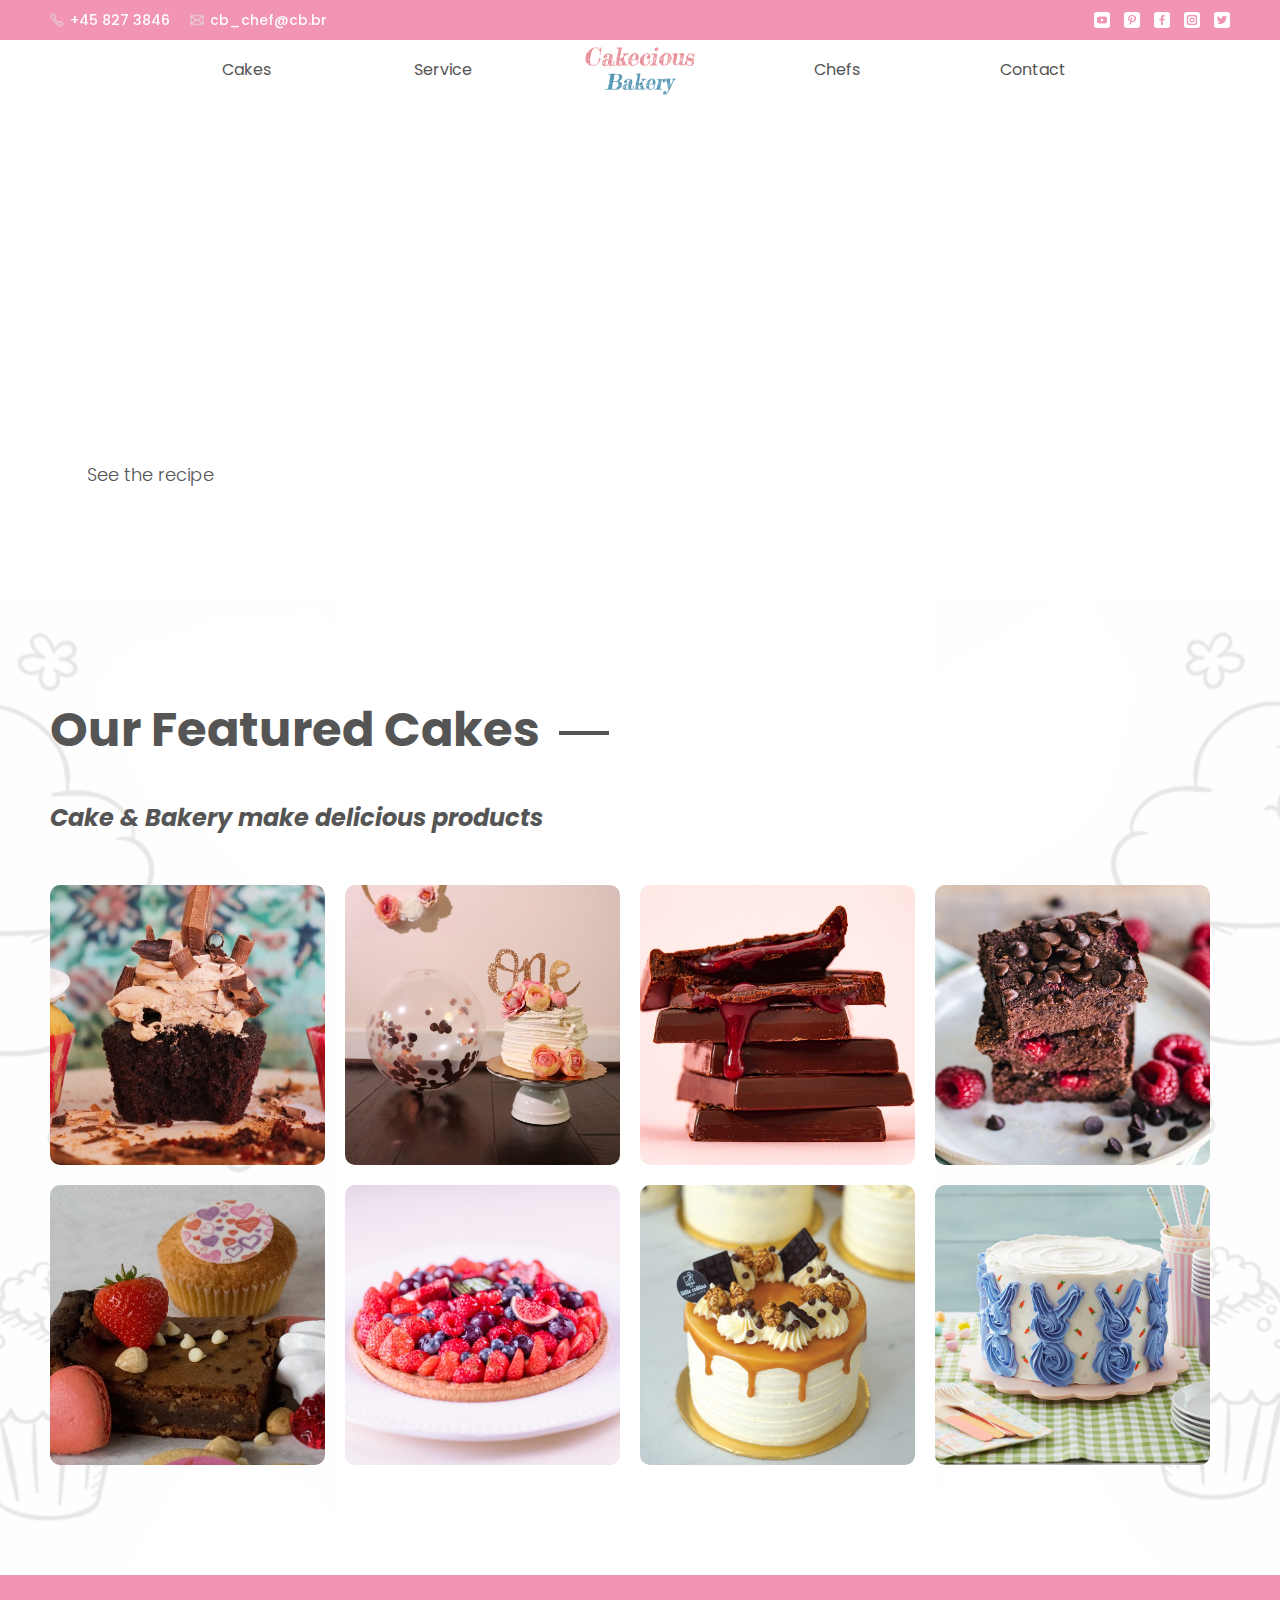
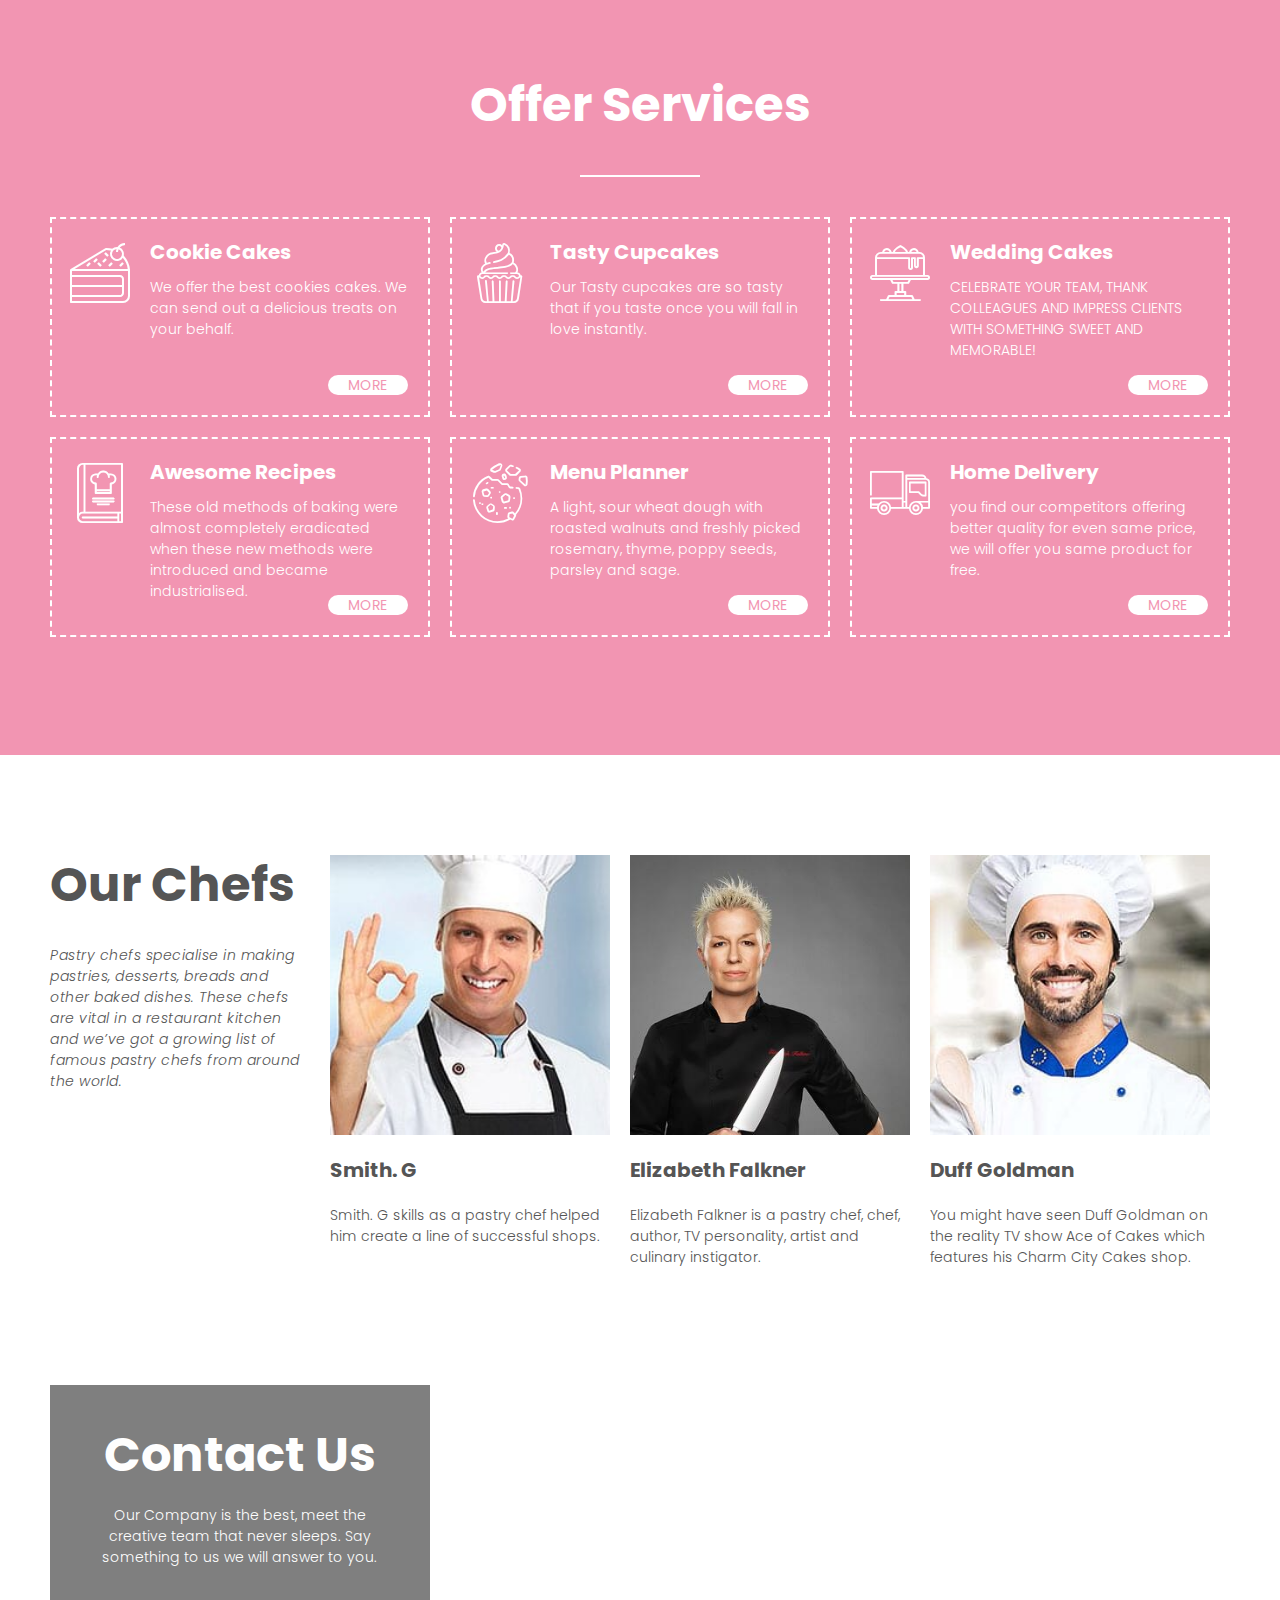
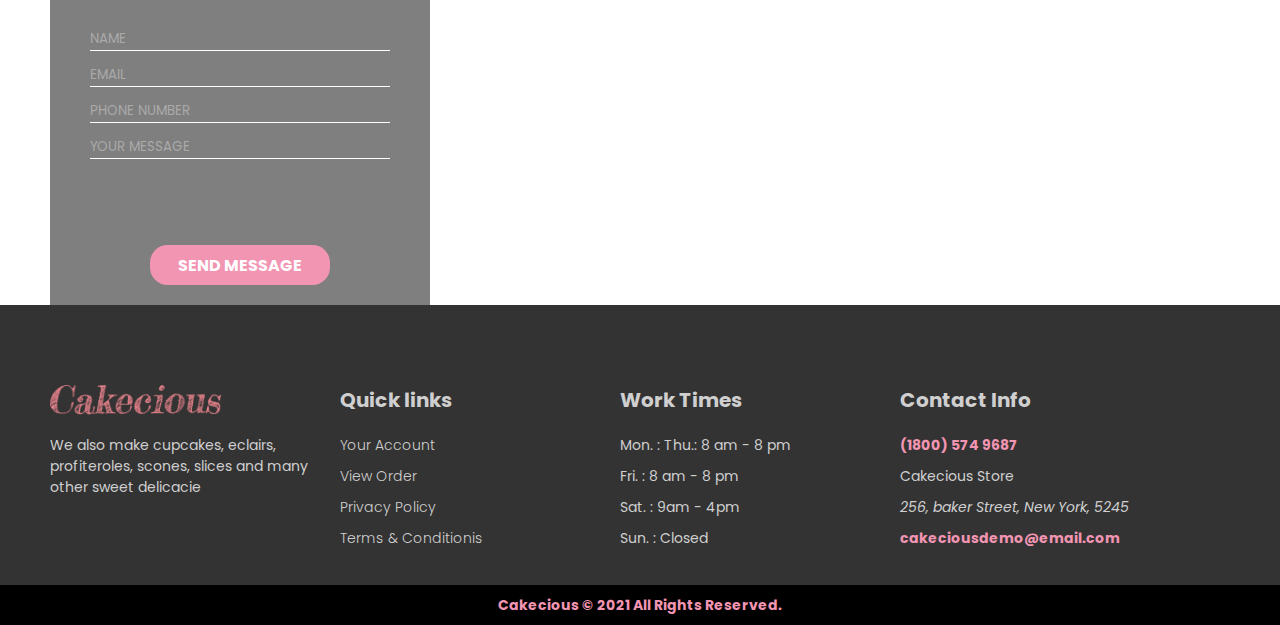
<file: index.html>
<!DOCTYPE html>
<html lang="en">
<head>
    <meta charset="UTF-8">
    <meta http-equiv="X-UA-Compatible" content="IE=edge">
    <meta name="viewport" content="width=device-width, initial-scale=1.0">
    <title>Cake House</title>
    <link rel="shortcut icon" href="./img/favicon.png" type="image/x-icon">
    <link rel="stylesheet" href="./css/flaticon.css">
    <link rel="stylesheet" href="./css/style.css">
    <script src="https://ajax.googleapis.com/ajax/libs/jquery/3.6.0/jquery.min.js"></script>
    <script>
        $(document).ready(function(){
            $(".cakes").click(function(){
                $("html, body").animate({scrollTop : $("#featured").offset().top - 60}, 600)
                return false;
            })
            $(".service").click(function(){
                $("html, body").animate({scrollTop : $("#service").offset().top - 60}, 600)
                return false;
            })
            $(".chefs").click(function(){
                $("html, body").animate({scrollTop : $("#our_chefs").offset().top - 60}, 600)
                return false;
            })
            $(".contact").click(function(){
                $("html, body").animate({scrollTop : $("#footer").offset().top}, 600)
                return false;
            })

        });
    </script>
</head>
<body>
    <!-- <div id="header"> -->
        <div class="top">
            <div class="wrap">
                <div class="left">
                    <!-- <a href="#"><img src="./img/phone.png" alt="Phone">&nbsp;<span>+ 45 827 3846</span></a>
                    <a href="#"><img src="./img/email.png" alt="E-mail">&nbsp;<span>cb_chef@cb.br</span></a> -->
                    <ul>
                        <li><a href="tel:+45 827 3846">+45 827 3846</a></li>
                        <li><a href="mailto:cb_chef@cb.br">cb_chef@cb.br</a></li>
                    </ul>
                </div>
                <div class="right">
                    <ul>
                        <li>
                            <a href="#" target="_blank"><img src="./img/sns-icon/youtube.png" alt="youtube"></a>
                            <a href="#" target="_blank"><img src="./img/sns-icon/pinterest.png" alt="pinterest"></a>
                            <a href="#" target="_blank"><img src="./img/sns-icon/facebook.png" alt="facebook"></a>
                            <a href="#" target="_blank"><img src="./img/sns-icon/insta.png" alt="instagram"></a>
                            <a href="#" target="_blank"><img src="./img/sns-icon/twitter.png" alt="twitter"></a>
                        </li>
                    </ul>
                </div>
            </div>
        </div>
        <div class="main">
            <div class="wrap">
                <ul>
                    <li class="cakes"><a href="#">Cakes</a></li>
                    <li class="service"><a href="#">Service</a></li>
                    <li class="#"><a href="#"><img src="./img/logo.png" alt="Cakecious Bakery Logo"></a></li>
                    <li class="chefs"><a href="#">Chefs</a></li>
                    <li class="contact"><a href="#">Contact</a></li>
                </ul>
            </div>
        </div>
    <!-- </div> -->

    <div id="main1">
        <div class="wrap">
            <div class="text_part">
                <div class="title">
                    <h2>Quality Products...</h2>
                    <h2>with sweet, eggs & breads</h2>
                </div>
                <p>This drastic appeal for baked goods promoted baking all throughout Eroupe and expended into the eatern parts of Asia</p>
                <a href="#">See the recipe</a>
            </div>
        </div>
    </div>

    <!-- <div id="main2">
        <div class="slider">
            <div class="slider_cover">
                <div class="slide slide1"></div>
                <div class="slide slide2"></div>
                <div class="slide slide3"></div>
            </div>
        </div>

        <div class="wrap">
            <div class="text_part">
                <div class="title">
                    <h2>Quality Products...</h2>
                    <h2>with sweet, eggs & breads</h2>
                </div>
                <p>This drastic appeal for baked goods promoted baking all throughout Eroupe and expended into the eatern parts of Asia</p>
                <a href="#">See the recipe</a>
            </div>
        </div>
    </div> -->
<!-- 
    <div id="test_box">
        <div class="white_box">
            <h3>title</h3>
            <p>context</p>
            <a href="#">More</a>
        </div>
    </div>
     -->

     <!--중간교육. 공간에 대한 확장-->
     <!---
     <div class="wrap_test"><!-*-w1200 + m0-auto + p0-10-*->
        <h3>title</h3><!-*-w100% = 1180px*->
        <div class="cont_test">
            <div class="box">1</div><!-*-width: calc(25% - 20px); m0-10-*->
            <div class="box">2</div>
            <div class="box">3</div>
            <div class="box">4</div>
        </div>
     </div>
    -->



<div id="featured">
    <div class="wrap">
        <div class="title">
            <h2>Our Featured Cakes<span></span>
            </h2>
        </div>
        <p>Cake & Bakery make delicious products</p>
        <div class="box">
            <div class="outbox">
                <div class="white_box">
                    <h3>Choco Cupcake</h3>
                    <p>$8.00</p>
                    <a href="#">Add to Cart</a>
                </div>
            </div>
            <div class="outbox">
                <div class="white_box">
                    <h3>Happy Glory</h3>
                    <p>$35.00</p>
                    <a href="#">Add to Cart</a>
                </div>
            </div>
            <div class="outbox">
                <div class="white_box">
                    <h3>Choco Berry</h3>
                    <p>$7.50</p>
                    <a href="#">Add to Cart</a>
                </div>
            </div>
            <div class="outbox">
                <div class="white_box">
                    <h3>Raseberry Cakes</h3>
                    <p>$7.50</p>
                    <a href="#">Add to Cart</a>
                </div>
            </div>
            <div class="outbox">
                <div class="white_box">
                    <h3>Chocho Brownie</h3>
                    <p>$8.00</p>
                    <a href="#">Add to Cart</a>
                </div>
            </div>
            <div class="outbox">
                <div class="white_box">
                    <h3>Berry Pie</h3>
                    <p>$45.00</p>
                    <a href="#">Add to Cart</a>
                </div>
            </div>
            <div class="outbox">
                <div class="white_box">
                    <h3>Sugar Party</h3>
                    <p>$40.00</p>
                    <a href="#">Add to Cart</a>
                </div>
            </div>
            <div class="outbox">
                <div class="white_box">
                    <h3>Cute Bunny</h3>
                    <p>$52.00</p>
                    <a href="#">Add to Cart</a>
                </div>
            </div>
        </div>
    </div>
</div>


<div id="service">
    <div class="wrap">
        <h2>Offer Services</h2>
        <div class="bar"></div>
        <div class="cont">
            <div class="box">
                <div class="inner">
                    <div class="icon">
                        <i class="flaticon-cake-slice"></i>
                    </div>
                    <div class="txtBox">
                        <h4>Cookie Cakes</h4>
                        <p>We offer the best cookies cakes. 
                            We can send out a delicious treats 
                            on your behalf.</p>
                    </div>
                </div>
                <a class="moreBtn" href="#">More</a>
            </div>
            <div class="box">
                <div class="inner">
                    <div class="icon">
                        <i class="flaticon-cup-cake"></i>
                    </div>
                    <div class="txtBox">
                        <h4>Tasty Cupcakes</h4>
                        <p>Our Tasty cupcakes are so tasty that 
                            if you taste once you will fall in love 
                            instantly.</p>
                    </div>
                </div>
                <a class="moreBtn" href="#">More</a>
            </div>
            <div class="box">
                <div class="inner">
                    <div class="icon">
                        <i class="flaticon-cake"></i>
                    </div>
                    <div class="txtBox">
                        <h4>Wedding Cakes</h4>
                        <p>CELEBRATE YOUR TEAM, THANK 
                            COLLEAGUES AND IMPRESS CLIENTS 
                            WITH SOMETHING SWEET AND 
                            MEMORABLE!</p>
                    </div>
                </div>
                <a class="moreBtn" href="#">More</a>
            </div>
            <div class="box">
                <div class="inner">
                    <div class="icon">
                        <i class="flaticon-recipes"></i>
                    </div>
                    <div class="txtBox">
                        <h4>Awesome Recipes</h4>
                        <p>These old methods of baking were 
                            almost completely eradicated when 
                            these new methods were 
                            introduced and became industrialised.</p>
                    </div>
                </div>
                <a class="moreBtn" href="#">More</a>
            </div>
            <div class="box">
                <div class="inner">
                    <div class="icon">
                        <i class="flaticon-cookie"></i>
                    </div>
                    <div class="txtBox">
                        <h4>Menu Planner</h4>
                        <p>A light, sour wheat dough with 
                            roasted walnuts and freshly picked 
                            rosemary, thyme, poppy seeds, 
                            parsley and sage.</p>
                    </div>
                </div>
                <a class="moreBtn" href="#">More</a>
            </div>
            <div class="box">
                <div class="inner">
                    <div class="icon">
                        <i class="flaticon-truck"></i>
                    </div>
                    <div class="txtBox">
                        <h4>Home Delivery</h4>
                        <p>you find our competitors offering 
                            better quality for even same price, 
                            we will offer you same product for 
                            free.</p>
                    </div>
                </div>
                <a class="moreBtn" href="#">More</a>
            </div>
        </div>
    </div>
</div>


<div id="our_chefs">
    <div class="wrap">
        <div class="left">
            <h2>Our Chefs</h2>
            <p>Pastry chefs specialise in making 
                pastries, desserts, breads and other 
                baked dishes. These chefs are vital in a 
                restaurant kitchen and we’ve got a 
                growing list of famous pastry chefs 
                from around the world.</p>
        </div>
        <div class="right">
            <div class="box">
                <div></div>
                <h4>Smith. G</h4>
                <p>Smith. G skills as a pastry chef helped 
                    him create a line of successful shops.</p>
            </div>
            <div class="box">
                <div></div>
                <h4>Elizabeth Falkner</h4>
                <p>Elizabeth Falkner is a pastry chef, chef, 
                    author, TV personality, artist and culinary 
                    instigator.</p>
            </div>
            <div class="box">
                <div></div>
                <h4>Duff Goldman</h4>
                <p>You might have seen Duff Goldman on 
                    the reality TV show Ace of Cakes which 
                    features his Charm City Cakes shop.</p>
            </div>
        </div>
    </div>
</div>

<div id="map">
    <div class="wrap">
        <div class="box">
            <div class="cont">
                <h2>Contact Us</h2>
                <p>Our Company is the best, meet the 
                    creative team that never sleeps. Say 
                    something to us we will answer to you.
                </p>
                <div class="input">
                    <div class="input_line">
                        <input type="text" placeholder="NAME">
                    </div>
                    <div class="input_line">
                        <input type="email" placeholder="EMAIL">
                    </div>
                    <div class="input_line">
                        <input type="text" placeholder="PHONE NUMBER">
                    </div>
                    <div class="input_line">
                        <input type="text" placeholder="YOUR MESSAGE">
                    </div>
                </div>
                <div class="btn">
                    <input type="button" value="SEND MESSAGE">
                </div>
            </div>
        </div>
    </div>
</div>

<div id="footer_info">
    <div class="wrap">
        <div class="box">
            <img src="./img/footer_logo.png" alt="cakecious logo">
            <p>We also make cupcakes, eclairs, 
                profiteroles, scones, slices and many 
                other sweet delicacie</p>
        </div>
        <div class="box">
            <h4>Quick links</h4>
            <a href="#">Your Account</a>
            <a href="#">View Order</a>
            <a href="#">Privacy Policy</a>
            <a href="#">Terms & Conditionis</a>
        </div>
        <div class="box">
            <h4>Work Times</h4>
            <p>Mon. : Thu.: 8 am - 8 pm</p>
            <p>Fri. : 8 am - 8 pm</p>
            <p>Sat. : 9am - 4pm</p>
            <p>Sun. : Closed</p>
        </div>
        <div class="box">
            <h4>Contact Info</h4>
            <a href="tel:(1800) 574 9687">(1800) 574 9687</a>
            <p>Cakecious Store</p>
            <address>256, baker Street, New York, 5245</address>
            <a href="mailto:akeciousdemo@email.com">cakeciousdemo@email.com</a>
        </div>
    </div>
</div>

<div id="footer">
    <h5>Cakecious © 2021 All Rights Reserved.</h5>
</div>


<script type="text/javascript" src="//dapi.kakao.com/v2/maps/sdk.js?appkey=5963e11f0e9821b726f6f2c988610022"></script>
<script>
    var container = document.getElementById('map');
    var options = {
        center: new kakao.maps.LatLng(33.450701, 126.570667),
        level: 3
    };

    var map = new kakao.maps.Map(container, options);
</script>
</body>
</html>
</file>
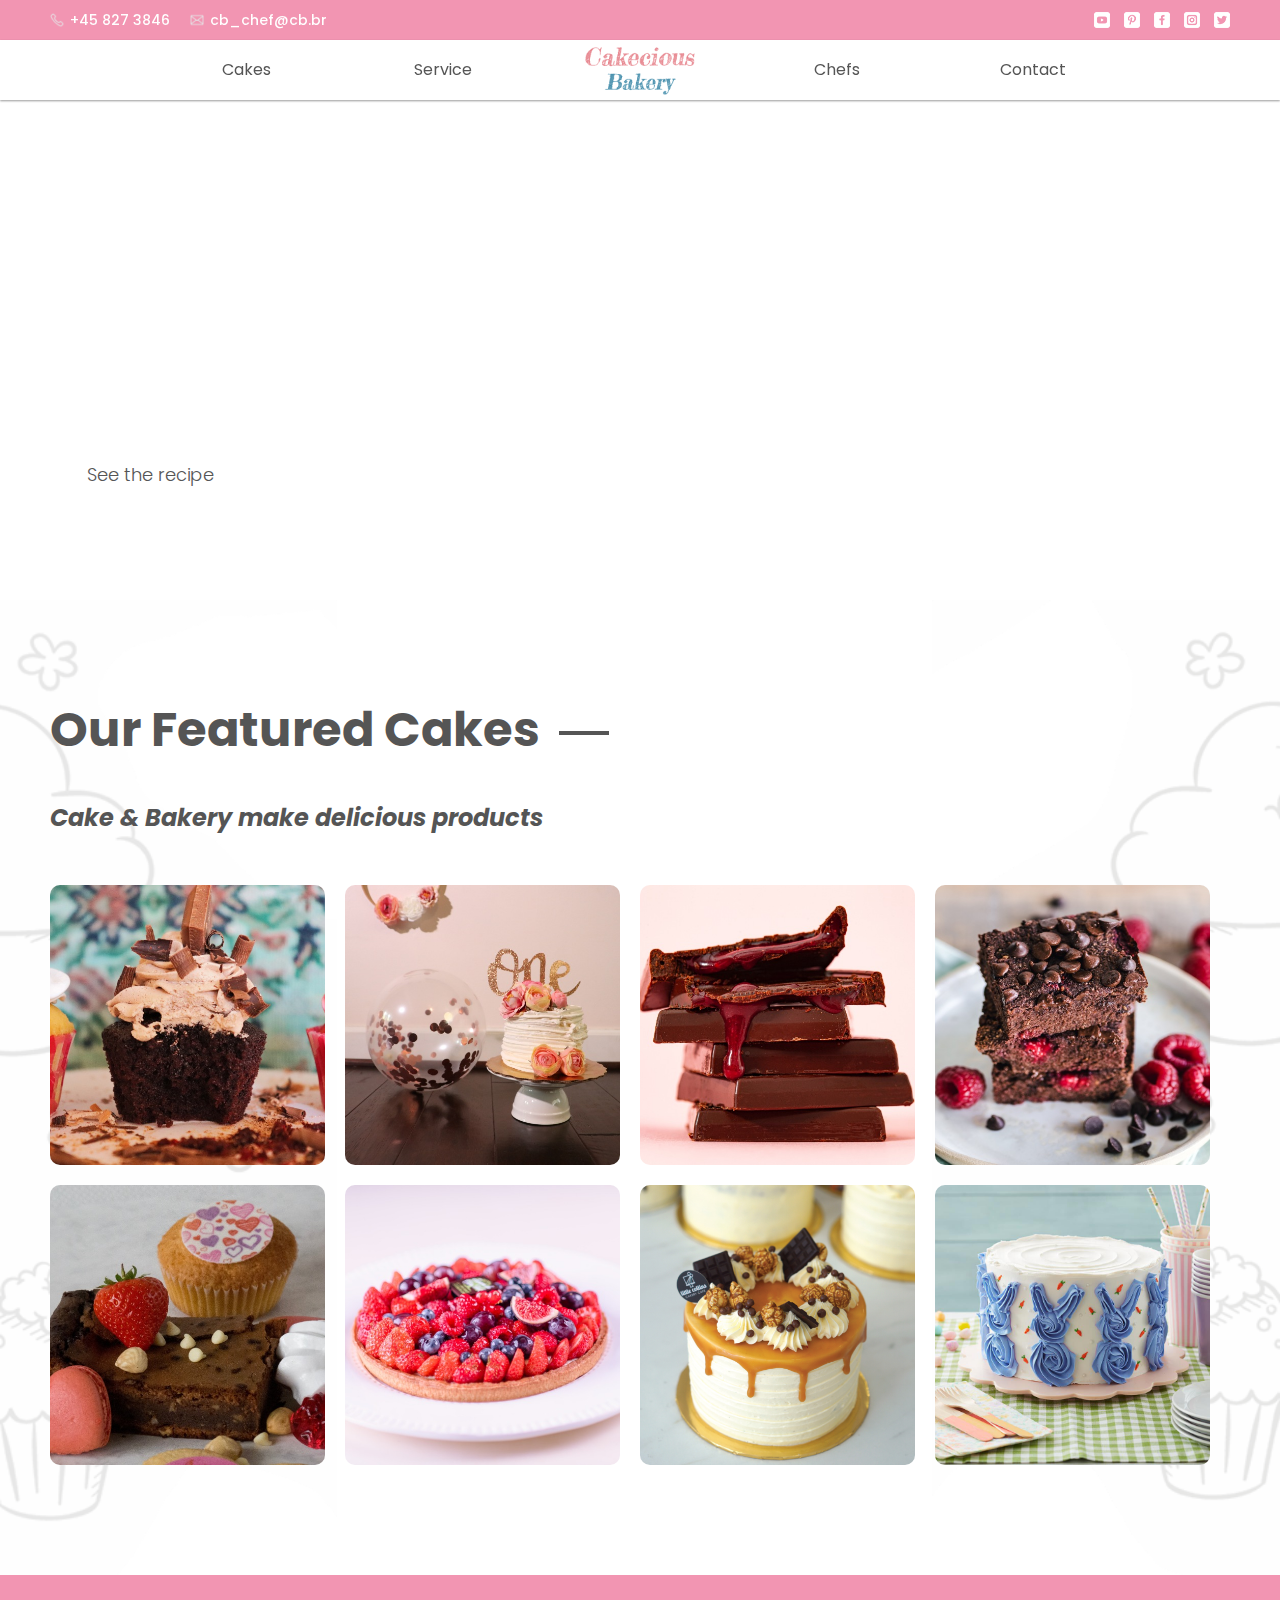
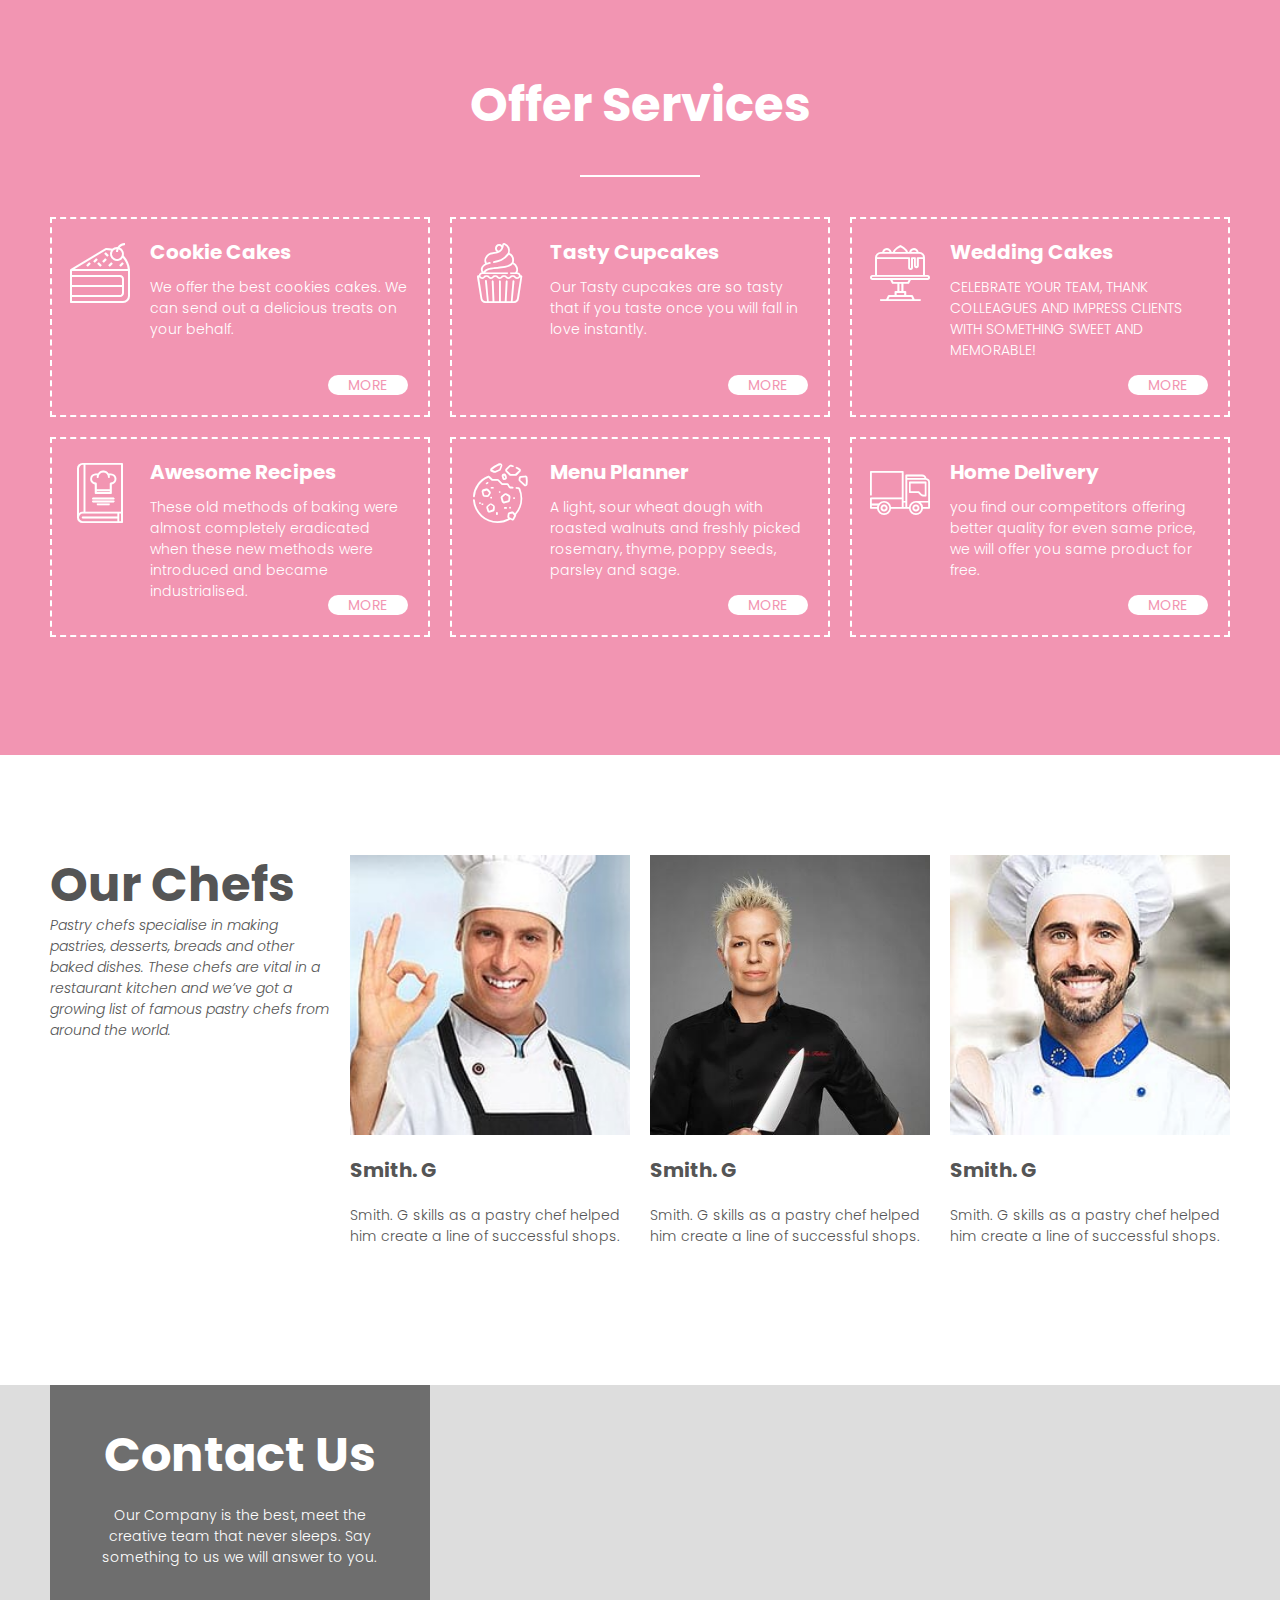
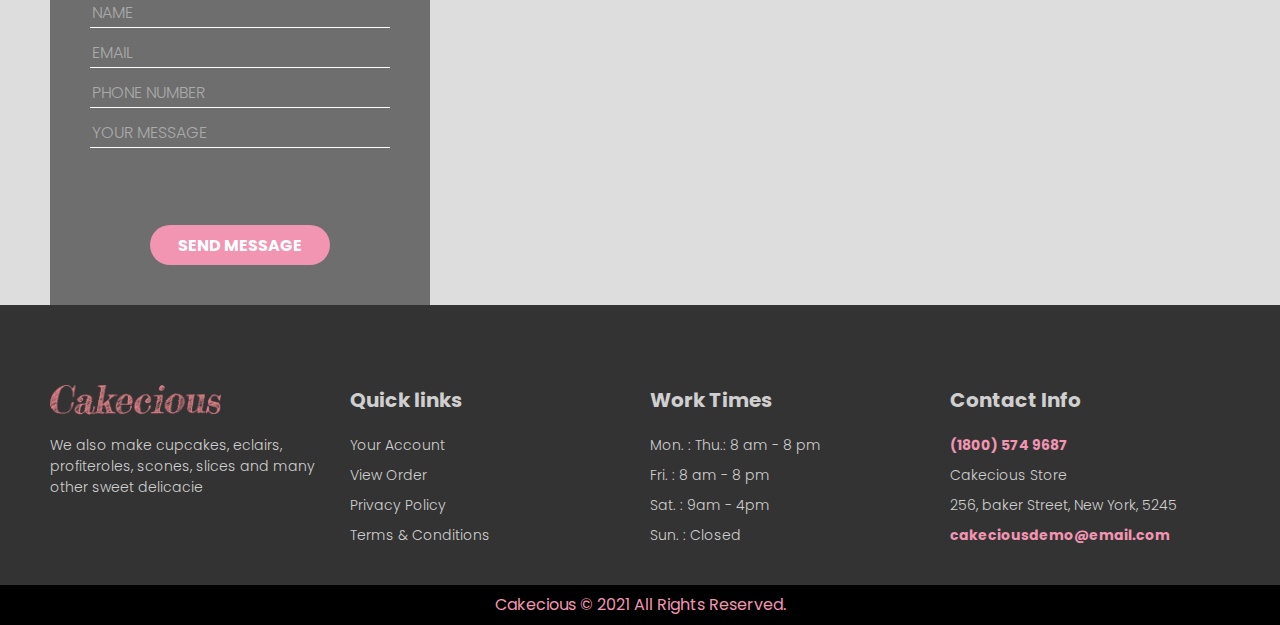
<file: index2.html>
<!DOCTYPE html>
<html lang="en">
<head>
    <meta charset="UTF-8">
    <meta http-equiv="X-UA-Compatible" content="IE=edge">
    <meta name="viewport" content="width=device-width, initial-scale=1.0">
    <title>Cake House</title>
    <link rel="stylesheet" href="./css/flaticon.css">
    <link rel="stylesheet" href="./css/style2.css">
    <script src="https://ajax.googleapis.com/ajax/libs/jquery/3.6.0/jquery.min.js"></script>
    <script>
        $(document).ready(function(){
            $(".cakes").click(function(){
                $("html, body").animate({scrollTop : $("#featured").offset().top - 60}, 600)
                return false;
            })
            $(".service").click(function(){
                $("html, body").animate({scrollTop : $("#service").offset().top - 60}, 600)
                return false;
            })
            $(".chefs").click(function(){
                $("html, body").animate({scrollTop : $("#chefs").offset().top - 60}, 600)
                return false;
            })
            $(".contact").click(function(){
                $("html, body").animate({scrollTop : $("#contact").offset().top - 60}, 600)
                return false;
            })

        });
    </script>
</head>
<body>
    <!-- <div id="header"> -->
        <div class="top">
            <div class="wrap">
                <div class="left">
                    <!-- <a href="#"><img src="./img/phone.png" alt="Phone">&nbsp;<span>+ 45 827 3846</span></a>
                    <a href="#"><img src="./img/email.png" alt="E-mail">&nbsp;<span>cb_chef@cb.br</span></a> -->
                    <ul>
                        <li><a href="tel:+45 827 3846">+45 827 3846</a></li>
                        <li><a href="mailto:cb_chef@cb.br">cb_chef@cb.br</a></li>
                    </ul>
                </div>
                <div class="right">
                    <ul>
                        <li>
                            <a href="#" target="_blank"><img src="./img/sns-icon/youtube.png" alt="youtube"></a>
                            <a href="#" target="_blank"><img src="./img/sns-icon/pinterest.png" alt="pinterest"></a>
                            <a href="#" target="_blank"><img src="./img/sns-icon/facebook.png" alt="facebook"></a>
                            <a href="#" target="_blank"><img src="./img/sns-icon/insta.png" alt="instagram"></a>
                            <a href="#" target="_blank"><img src="./img/sns-icon/twitter.png" alt="twitter"></a>
                        </li>
                    </ul>
                </div>
            </div>
        </div>
        <div class="main">
            <div class="wrap">
                <ul>
                    <li class="cakes"><a href="#">Cakes</a></li>
                    <li class="service"><a href="#">Service</a></li>
                    <li class="#"><a href="#"><img src="./img/logo.png" alt="Cakecious Bakery Logo"></a></li>
                    <li class="chefs"><a href="#">Chefs</a></li>
                    <li class="contact"><a href="#">Contact</a></li>
                </ul>
            </div>
        </div>
    <!-- </div> -->

    <div id="main1">
        <div class="wrap">
            <div class="text_part">
                <div class="title">
                    <h2>Quality Products...</h2>
                    <h2>with sweet, eggs & breads</h2>
                </div>
                <p>This drastic appeal for baked goods promoted baking all throughout Eroupe and expended into the eatern parts of Asia</p>
                <a href="#">See the recipe</a>
            </div>
        </div>
    </div>

    <!-- <div id="main2">
        <div class="slider">
            <div class="slider_cover">
                <div class="slide slide1"></div>
                <div class="slide slide2"></div>
                <div class="slide slide3"></div>
            </div>
        </div>

        <div class="wrap">
            <div class="text_part">
                <div class="title">
                    <h2>Quality Products...</h2>
                    <h2>with sweet, eggs & breads</h2>
                </div>
                <p>This drastic appeal for baked goods promoted baking all throughout Eroupe and expended into the eatern parts of Asia</p>
                <a href="#">See the recipe</a>
            </div>
        </div>
    </div> -->
<!-- 
    <div id="test_box">
        <div class="white_box">
            <h3>title</h3>
            <p>context</p>
            <a href="#">More</a>
        </div>
    </div>
     -->

     <!--중간교육. 공간에 대한 확장-->
     <!---
     <div class="wrap_test"><!-*-w1200 + m0-auto + p0-10-*->
        <h3>title</h3><!-*-w100% = 1180px*->
        <div class="cont_test">
            <div class="box">1</div><!-*-width: calc(25% - 20px); m0-10-*->
            <div class="box">2</div>
            <div class="box">3</div>
            <div class="box">4</div>
        </div>
     </div>
    -->



<div id="featured">
    <div class="wrap">
        <div class="title">
            <h2>Our Featured Cakes<span></span>
            </h2>
        </div>
        <p>Cake & Bakery make delicious products</p>
        <div class="box">
            <div class="outbox">
                <div class="white_box">
                    <h3>Choco Cupcake</h3>
                    <p>$8.00</p>
                    <a href="#">Add to Cart</a>
                </div>
            </div>
            <div class="outbox">
                <div class="white_box">
                    <h3>Happy Glory</h3>
                    <p>$35.00</p>
                    <a href="#">Add to Cart</a>
                </div>
            </div>
            <div class="outbox">
                <div class="white_box">
                    <h3>Choco Berry</h3>
                    <p>$7.50</p>
                    <a href="#">Add to Cart</a>
                </div>
            </div>
            <div class="outbox">
                <div class="white_box">
                    <h3>Raseberry Cakes</h3>
                    <p>$7.50</p>
                    <a href="#">Add to Cart</a>
                </div>
            </div>
            <div class="outbox">
                <div class="white_box">
                    <h3>Chocho Brownie</h3>
                    <p>$8.00</p>
                    <a href="#">Add to Cart</a>
                </div>
            </div>
            <div class="outbox">
                <div class="white_box">
                    <h3>Berry Pie</h3>
                    <p>$45.00</p>
                    <a href="#">Add to Cart</a>
                </div>
            </div>
            <div class="outbox">
                <div class="white_box">
                    <h3>Sugar Party</h3>
                    <p>$40.00</p>
                    <a href="#">Add to Cart</a>
                </div>
            </div>
            <div class="outbox">
                <div class="white_box">
                    <h3>Cute Bunny</h3>
                    <p>$52.00</p>
                    <a href="#">Add to Cart</a>
                </div>
            </div>
        </div>
    </div>
</div>


<div id="service">
    <div class="wrap">
        <h2>Offer Services</h2>
        <div class="bar"></div>
        <div class="cont">
            <div class="box">
                <div class="inner">
                    <div class="icon">
                        <i class="flaticon-cake-slice"></i>
                    </div>
                    <div class="txtBox">
                        <h4>Cookie Cakes</h4>
                        <p>We offer the best cookies cakes. 
                            We can send out a delicious treats 
                            on your behalf.</p>
                    </div>
                </div>
                <a class="moreBtn" href="#">More</a>
            </div>
            <div class="box">
                <div class="inner">
                    <div class="icon">
                        <i class="flaticon-cup-cake"></i>
                    </div>
                    <div class="txtBox">
                        <h4>Tasty Cupcakes</h4>
                        <p>Our Tasty cupcakes are so tasty that 
                            if you taste once you will fall in love 
                            instantly.</p>
                    </div>
                </div>
                <a class="moreBtn" href="#">More</a>
            </div>
            <div class="box">
                <div class="inner">
                    <div class="icon">
                        <i class="flaticon-cake"></i>
                    </div>
                    <div class="txtBox">
                        <h4>Wedding Cakes</h4>
                        <p>CELEBRATE YOUR TEAM, THANK 
                            COLLEAGUES AND IMPRESS CLIENTS 
                            WITH SOMETHING SWEET AND 
                            MEMORABLE!</p>
                    </div>
                </div>
                <a class="moreBtn" href="#">More</a>
            </div>
            <div class="box">
                <div class="inner">
                    <div class="icon">
                        <i class="flaticon-recipes"></i>
                    </div>
                    <div class="txtBox">
                        <h4>Awesome Recipes</h4>
                        <p>These old methods of baking were 
                            almost completely eradicated when 
                            these new methods were 
                            introduced and became industrialised.</p>
                    </div>
                </div>
                <a class="moreBtn" href="#">More</a>
            </div>
            <div class="box">
                <div class="inner">
                    <div class="icon">
                        <i class="flaticon-cookie"></i>
                    </div>
                    <div class="txtBox">
                        <h4>Menu Planner</h4>
                        <p>A light, sour wheat dough with 
                            roasted walnuts and freshly picked 
                            rosemary, thyme, poppy seeds, 
                            parsley and sage.</p>
                    </div>
                </div>
                <a class="moreBtn" href="#">More</a>
            </div>
            <div class="box">
                <div class="inner">
                    <div class="icon">
                        <i class="flaticon-truck"></i>
                    </div>
                    <div class="txtBox">
                        <h4>Home Delivery</h4>
                        <p>you find our competitors offering 
                            better quality for even same price, 
                            we will offer you same product for 
                            free.</p>
                    </div>
                </div>
                <a class="moreBtn" href="#">More</a>
            </div>
        </div>
    </div>
</div>


<div id="chefs">
    <div class="wrap">
        <div class="title">
            <h2>Our Chefs</h2>
            <p>Pastry chefs specialise in making 
                pastries, desserts, breads and other 
                baked dishes. These chefs are vital in a 
                restaurant kitchen and we’ve got a 
                growing list of famous pastry chefs 
                from around the world.</p>
        </div>
        <div class="cont">
            <div class="box">
                <div class="img_part"></div>
                <div class="text_part">
                    <h4>Smith. G</h4>
                    <p>Smith. G skills as a pastry chef helped 
                        him create a line of successful shops.</p>
                </div>
            </div>
            <div class="box">
                <div class="img_part"></div>
                <div class="text_part">
                    <h4>Smith. G</h4>
                    <p>Smith. G skills as a pastry chef helped 
                        him create a line of successful shops.</p>
                </div>
            </div>
            <div class="box">
                <div class="img_part"></div>
                <div class="text_part">
                    <h4>Smith. G</h4>
                    <p>Smith. G skills as a pastry chef helped 
                        him create a line of successful shops.</p>
                </div>
            </div>
        </div>
    </div>
</div>

<div id="contact"><!--position: relative;-->
    <div id="map" class="map_space"></div>
    <div class="total_space"><!--position: absolute;-->
        <div class="wrap">
            <div class="contact_box">
                <h2>Contact Us</h2>
                <p>Our Company is the best, meet the 
                creative team that never sleeps. Say 
                something to us we will answer to you.
                </p>
                <div class="input_form">
                    <form action="" method="post">
                        <div class="input_line">
                            <input type="text" name="name" placeholder="NAME" required>
                        </div>
                        <div class="input_line">
                            <input type="email" name="email"placeholder="EMAIL" required>
                        </div>
                        <div class="input_line">
                            <input type="text" name="phone"placeholder="PHONE NUMBER" required>
                        </div>
                        <div class="input_line">
                            <input type="text" name="message"placeholder="YOUR MESSAGE" required>
                        </div>
                        <div class="sendbtn">
                            <!-- <input type="submit" value="SEND MESSAGE"> -->
                            <button type="submit">SEND MESSAGE</button>
                        </div>
                    </form>
            </div>
        </div>
    </div>
</div>

<div id="footer">
    <div class="top_space">
        <div class="wrap">
            <div class="title">
                <img src="./img/footer_logo.png" alt="">
                <p>We also make cupcakes, eclairs, 
                    profiteroles, scones, slices and many 
                    other sweet delicacie</p>
            </div>
            <div class="cont">
                <ul>
                    <li>
                        <h4>Quick links</h4>
                        <ul>
                            <li><a href="">Your Account</a></li>
                            <li><a href="">View Order</a></li>
                            <li><a href="">Privacy Policy</a></li>
                            <li><a href="">Terms & Conditions</a></li>
                        </ul>
                    </li>
                    <li>
                        <h4>Work Times</h4>
                        <ul>
                            <li><p>Mon. : Thu.: 8 am - 8 pm</p></li>
                            <li><p>Fri. : 8 am - 8 pm</p></li>
                            <li><p>Sat. : 9am - 4pm</p></li>
                            <li><p>Sun. : Closed</p></li>
                        </ul>
                    </li>
                    <li>
                        <h4>Contact Info</h4>
                        <ul>
                            <li><p class="f_bold">(1800) 574 9687</p></li>
                            <li><p>Cakecious Store</p></li>
                            <li><p>256, baker Street, New York, 5245</p></li>
                            <li><p class="f_bold">cakeciousdemo@email.com</p></li>
                        </ul>
                    </li>
                </ul>
            </div>
        </div>
    </div>
    <div class="bottom_space">
        <p>Cakecious © 2021 All Rights Reserved.</p>
    </div>
</div>


<script type="text/javascript" src="//dapi.kakao.com/v2/maps/sdk.js?appkey=5963e11f0e9821b726f6f2c988610022"></script>
<script>
    var container = document.getElementById('map');
    var options = {
        center: new kakao.maps.LatLng(33.450701, 126.570667),
        level: 3
    };

    var map = new kakao.maps.Map(container, options);
</script>
</body>
</html>
</file>
<file: css/flaticon.css>
@font-face {
    font-family: "flaticon";
    src: url("../fonts/flaticon.ttf?f844f97613cae2d62d013c501c499450") format("truetype"),
url("../fonts/flaticon.woff?f844f97613cae2d62d013c501c499450") format("woff"),
url("../fonts/flaticon.woff2?f844f97613cae2d62d013c501c499450") format("woff2"),
url("../fonts/flaticon.eot?f844f97613cae2d62d013c501c499450#iefix") format("embedded-opentype"),
url("../fonts/flaticon.svg?f844f97613cae2d62d013c501c499450#flaticon") format("svg");
}

i[class^="flaticon-"]:before, i[class*=" flaticon-"]:before {
    font-family: flaticon !important;
    font-style: normal;
    font-weight: normal !important;
    font-variant: normal;
    text-transform: none;
    line-height: 1;
    -webkit-font-smoothing: antialiased;
    -moz-osx-font-smoothing: grayscale;
}

.flaticon-cake:before {
    content: "\f101";
}
.flaticon-cake-slice:before {
    content: "\f102";
}
.flaticon-recipes:before {
    content: "\f103";
}
.flaticon-cup-cake:before {
    content: "\f104";
}
.flaticon-cookie:before {
    content: "\f105";
}
.flaticon-truck:before {
    content: "\f106";
}
</file>
<file: css/style.css>
@charset "utf-8";
@import url('https://fonts.googleapis.com/css2?family=Josefin+Slab:wght@100;200;300;400;500;600;700&family=Poppins:wght@100;200;300;400;500;600;700;800;900&display=swap');

/* 
font-family: 'Josefin Slab', serif;
font-family: 'Poppins', sans-serif;
 */

*{
    box-sizing: border-box;
    font-family: 'Poppins', sans-serif;
}
html, body{
    margin: 0;
    padding: 0;
}
h1, h2, h3, h4, h5, h6, p{
    margin: 0;
}
ul, ol{
    margin: 0;
    padding: 0;
    list-style: none;
}
a{
    text-decoration: none;
}

/****#header****/
#header{
    /* width: 100%; */
}
.top{
    height: 40px;
    background-color: #f295b2;
}
.top .wrap{
    width: 1200px;
    height: 100%;
    padding: 0 10px;
    margin: 0 auto;
}
.top .wrap .left{
    float: left;
}
.top .wrap .left > ul{}
.top .wrap .left > ul > li{
    float: left;
    margin: 0 10px;
}
.top .wrap .left > ul > li:first-child{
    margin-left: 0;
}
.top .wrap .left > ul > li > a{
    line-height: 40px;
    color: #000;
    font-size: 14px;
    font-weight: 500;
    padding-left: 20px;
    background-size: auto 14px;
    background-repeat: no-repeat;
    background-position: 0 50%;
}
.top .wrap .left > ul > li:first-child > a{
    background-image: url(../img/phone.png);
    filter: invert(100%);
}
.top .wrap .left > ul > li:last-child > a{
    background-image: url(../img/email.png);
    filter: invert(100%);
}
/* #header .top .wrap .left a{
    font-size: 14px;
    line-height: 40px;
    color: #fff;
}
#header .top .wrap .left a img{
    display: inline-block;
    vertical-align: middle;
    width: 14px;
    height: 14px;
    filter: invert(100%);
}
#header .top .wrap .left a:last-child{
    margin-left: 20px;
}*/
.top .wrap .right{
    float: right;
}
.top .wrap .right > ul{}
.top .wrap .right > ul > li{}
.top .wrap .right > ul > li > a{
}
.top .wrap .right > ul > li > a > img{
    display: inline-block;
    width: 16px;
    height: 16px;
    margin-left: 10px;
    margin-top: 12px;
}
.main{
    position: -webkit-sticky;
    position: sticky;
    top: 0;
    z-index: 9; /*기억하기.*/
    height: 60px;
    background-color: #fff;
}
.main .wrap{
    width: 1200px;
    height: 100%;
    padding: 0 10px;
    margin: 0 auto;
}
.main .wrap > ul{
    width: 100%;
    text-align: center;
    font-size: 0;
    /* padding: 8px 0; */
}
.main .wrap > ul > li{
    display: inline-block;
    margin: 0 10px;
    width: 180px;
    width: calc(100% / 6 - 20px);
    vertical-align: middle;
}
.main .wrap > ul > li a{
    display: block;
    font-size: 16px;
    line-height: 60px;
    color: #555;
}
.main .wrap > ul > li:nth-child(3) a{
    line-height: 1;
    padding-top: 4px;
}
.main .wrap > ul > li a img{
    display: inline-block;
    height: 48px;
}
.main .wrap > ul > li:hover a{
    color: #f295b2;
}
/* #header .main .wrap > ul > li:nth-child(3) a{}
#header .main .wrap > ul > li:nth-child(3) a img{
    display: block;
    height: 44px;
} */


/****#main1****/

#main1{
    height: 500px;
    background-size: cover;
    background-position: 50% 50%;
    animation: 16s fadeImg infinite;
}
@keyframes fadeImg{
    0%{background-image: url(../img/main_bg_01.jpg);
        background-position: 0% 50%;}
    33%{background-image: url(../img/main_bg_02.jpg);
        background-position: 100% 50%;}
    66%{background-image: url(../img/main_bg_03.jpg);
        background-position: 50% 100%;}
    100%{background-image: url(../img/main_bg_01.jpg);
        background-position: 0% 50%;}
}
#main1 .wrap{
    width: 1200px;
    height: 100%;
    min-height: 300px;
    margin: 0 auto;
    /* background: #777; */
    position: relative;
}
#main1 .wrap .text_part{
    position: absolute;
    top: 50%;
    transform: translateY(-50%);
    width: calc(100% / 12 * 7);
    padding: 0 10px;
    /* background: #555; */
    color: #fff;
}
#main1 .wrap .text_part .title{
    padding-bottom: 40px;
}
#main1 .wrap .text_part .title h2{
    font-size: 48px;
    font-weight: 700;
    line-height: 60px;
}
#main1 .wrap .text_part p{
    font-size: 18px;
    font-weight: 300;
    line-height: 30px;
    letter-spacing: 0.5px;
    padding-bottom: 30px;
}

#main1 .wrap .text_part a{
    display: block;
    width: 200px;
    height: 50px;
    border-radius: 25px;
    background: #fff;
    font-size: 18px;
    font-weight: 300;
    color: #555;
    text-align: center;
    line-height: 50px;
    transition: background-color 0.5s, color 0.5s;
}

#main1 .wrap .text_part a:hover{
    color: #fff;
    background-color: #f295b2;
}

/*#main2*/
/* #main2{
    height: 500px;
    position: relative;
}
#main2 .slider{
    position: absolute;
    top: 0;
    left: 0;
    width: 100%;
    height: 100%;
    overflow: hidden;
}
#main2 .slider .slider_cover{
    width: 300%;
    height: 100%;
    animation: 20s slideImg infinite;
}
@keyframes slideImg{
    0%{margin-left: 0;}
    25%{margin-left: -100%;}
    50%{margin-left: -200%;}
    75%{margin-left: -100%;}
    100%{margin-left: 0;}
}

#main2 .slider .slider_cover .slide{
    width: calc(100% / 3);
    height: 100%;
    float: left;
    background-size: cover;
    background-position: 50% 50%;
}
#main2 .slider .slider_cover .slide1{
    background-image: url(../img/main_bg_01.jpg);
}
#main2 .slider .slider_cover .slide2{
    background-image: url(../img/main_bg_02.jpg);
}
#main2 .slider .slider_cover .slide3{
    background-image: url(../img/main_bg_03.jpg);
}

#main2 .wrap{
    width: 1200px;
    height: 100%;
    min-height: 300px;
    margin: 0 auto;
    position: relative;
}
#main2 .wrap .text_part{
    position: absolute;
    top: 50%;
    transform: translateY(-50%);
    width: calc(100% / 12 * 7);
    padding: 0 10px;
    color: #fff;
}
#main2 .wrap .text_part .title{
    padding-bottom: 40px;
}
#main2 .wrap .text_part .title h2{
    font-size: 48px;
    font-weight: 700;
    line-height: 60px;
}
#main2 .wrap .text_part p{
    font-size: 18px;
    font-weight: 300;
    line-height: 30px;
    letter-spacing: 0.5px;
    padding-bottom: 30px;
}

#main2 .wrap .text_part a{
    display: block;
    width: 200px;
    height: 50px;
    border-radius: 25px;
    background: #fff;
    font-size: 18px;
    font-weight: 300;
    color: #555;
    text-align: center;
    line-height: 50px;
    transition: background-color 0.5s, color 0.5s;
}

#main2 .wrap .text_part a:hover{
    color: #fff;
    background-color: #f295b2;
} */

/***중간교육 .test_box : 마우스 오버시 하단으로 부터 내부 콘텐츠를 올라오게 하여 보여준다.***/
/* 
#test_box{
    width: 300px;
    height: 300px;
    background-image: url(../img/pd_10.jpg);
    overflow: hidden;
}
#test_box .white_box{
    width: 100%;
    height: 100%;
    background-color: rgba(255, 255, 255, 0.75);
    position: relative;
    text-align: center;
    padding: 30px 0;
    transform: translateY(100%);
    transition: transform 0.5s;
}
#test_box:hover .white_box{
    transform: translateY(0%);
}
#test_box .white_box h3{
    font-size: 27px;
    color: #555;
    padding-bottom: 20px;
}
#test_box .white_box p{
    font-size: 16px;
    color: #777;
}
#test_box .white_box a{
    display: block;
    width: 120px;
    height: 40px;
    background: #09f;
    color: #fff;
    font-size: 16px;
    line-height: 40px;
    position: absolute;
    bottom: 30px;
    left: 50%;
    transform: translateX(-50%);

}
 */


/***중간교육. 공간에 대한 확장***/
.wrap_test{
    width: 1200px;
    margin: 0 auto;
    padding: 0 10px;
    background: #ddd;
}
.wrap_test h3{
    font-size: 36px;

}
.wrap_test .cont_test{
    background: #bbb;
    font-size: 0;
    padding: 20px 0;
    margin-left: -10px;
    margin-right: -10px;
}
.wrap_test .cont_test .box{
    display: inline-block;
    width: calc(25% - 20px);
    height: 200px;
    background: #aff;
    vertical-align: top;
    font-size: 20px;
    margin: 0 10px;
}

/***featured***/
#featured{
    /* height: 970px; */
    background-image: url(../img/deco_01.png), url(../img/deco_02.png);
    background-size: auto 100%;
    background-repeat: no-repeat;
    background-position: 0% 0%, 100% 0%;
}
#featured .wrap{
    width: 1200px;
    height: 100%;
    margin: 0 auto;
    padding: 100px 10px;
}
#featured .wrap .title{
    width: 600px;
    height: 60px;
    margin-bottom: 40px;
}
#featured .wrap .title h2{
    font-size: 48px;
    line-height: 60px;
    font-weight: 700;
    color: #555;
    position: relative;
}
#featured .wrap .title h2 span{
    display: inline-block;
    width: 50px;
    height: 4px;
    background: #555;
    line-height: 60px;
    vertical-align: middle;
    margin-left: 20px;
}
/* #featured .wrap .title h2:after{
    content: "";
    display: block;
    width: 50px;
    height: 4px;
    background-color: #555;
    position: absolute;
    top: 50%;
    right: 0;
} */
#featured .wrap > p{
    font-size: 24px;
    color: #555;
    font-weight: 700;
    font-style: italic;
    margin-bottom: 40px;
    
}

#featured .wrap .box{
    width: 100%;
    height: 600px;
    font-size: 0;
    margin-left: -10px;
    margin-right: -10px;
}
#featured .wrap .box .outbox{
    display: inline-block;
    width: calc(100% / 4 - 20px);
    height: calc(100% / 2 - 20px);
    text-align: center;
    background-size: cover;
    background-position: 50% 50%;
    border-radius: 10px;
    overflow: hidden;
    margin: 10px 10px;

}
#featured .wrap .box .outbox .white_box{
    width: 100%;
    height: 100%;
    background-color: rgba(255, 255, 255, 0.75);
    transform: translateY(100%);
    transition: transform 0.4s;
    position: relative;
}
#featured .wrap .box .outbox:nth-child(1) .white_box{
    transform: translateY(-100%) translateX(-100%)
}
#featured .wrap .box .outbox:nth-child(2) .white_box{
    transform: translateY(-100%);
}
#featured .wrap .box .outbox:nth-child(3) .white_box{
    transform: translateY(-100%);
}
#featured .wrap .box .outbox:nth-child(4) .white_box{
    transform: translateY(-100%) translateX(100%)
}
#featured .wrap .box .outbox:nth-child(5) .white_box{
    transform: translateY(100%) translateX(-100%)
}
#featured .wrap .box .outbox:nth-child(8) .white_box{
    transform: translateY(100%) translateX(100%)
}
#featured .wrap .box .outbox:hover .white_box{
    transform: translateY(0%);
}
#featured .wrap .box .outbox .white_box h3, p, a{
}
#featured .wrap .box .outbox .white_box h3{
    padding-top: 60px;
    font-size: 20px;
    color: #333;
    line-height: 42px;
    font-weight: 700;
}
#featured .wrap .box .outbox .white_box p{
    font-family: 'Josefin Slab', serif;
    padding-top: 30px;
    font-size: 20px;
    line-height: 30px;
    color: #333;
    font-style: italic;
    font-weight: 700;
}
#featured .wrap .box .outbox .white_box a{
    position: absolute;
    bottom: 20px;
    left: 50%;
    transform: translateX(-50%);
    width: 120px;
    height: 40px;
    background-color: #94c9d9;
    border-radius: 4px;
    font-size: 16px;
    font-weight: 300;
    line-height: 40px;
    color: #fff;
}
#featured .wrap .box .outbox:nth-child(1){
    background-image: url(../img/pd_01.jpg);
}
#featured .wrap .box .outbox:nth-child(2){
    background-image: url(../img/pd_02.jpg);
}
#featured .wrap .box .outbox:nth-child(3){
    background-image: url(../img/pd_03.jpg);
}
#featured .wrap .box .outbox:nth-child(4){
    background-image: url(../img/pd_04.jpg);
}
#featured .wrap .box .outbox:nth-child(5){
    background-image: url(../img/pd_05.jpg);
}
#featured .wrap .box .outbox:nth-child(6){
    background-image: url(../img/pd_06.jpg);
}
#featured .wrap .box .outbox:nth-child(7){
    background-image: url(../img/pd_07.jpg);
}
#featured .wrap .box .outbox:nth-child(8){
    background-image: url(../img/pd_08.jpg);
}

/*service*/
#service{
    height: 780px;
    background-color: #f295b2;
}
#service .wrap{
    width: 1200px;
    margin: 0 auto;
    padding: 100px 10px;
}

#service .wrap h2{
    font-size: 48px;
    line-height: 60px;
    color: #fff;
    text-align: center;
    margin-bottom: 40px;
}
#service .wrap .bar{
    width: 120px; height: 2px;
    background-color: #fff;
    margin: 0 auto 40px;
}

#service .wrap .cont{
    font-size: 0;
    margin-left: -10px;
    margin-right: -10px;
}
#service .wrap .cont .box{
    display: inline-block;
    vertical-align: top; width: calc(100% / 3 - 20px);
    height: 200px; border: 2px dashed #fff;
    padding: 18px;
    position: relative;
    margin: 0 10px 20px;
    color: #fff;
    transition: background-color 0.5s, color 0.5s;
}

#service .wrap .cont .box .inner{
    font-size: 0;
    /* background: #f77; */
}
#service .wrap .cont .box .inner > div{
    display: inline-block;
    vertical-align: top;
}
#service .wrap .cont .box .inner > div.icon{
    width: 60px;
    /* background: #aaf; */
    font-size: 60px;
}

#service .wrap .cont .box .inner > div.txtBox{
    width: calc(100% - 60px);
    padding-left: 20px;
    font-size: 16px;
}

#service .wrap .cont .box .inner > div.txtBox h4{
    font-size: 20px;
    line-height: 30px;
    padding-bottom: 10px;
    font-weight: 700;
}

#service .wrap .cont .box .inner > div.txtBox p{
    font-size: 14px;
    font-weight: 300;
}

#service .wrap .cont .box a{
    display: block;
    width: 80px;
    height: 20px;
    position: absolute;
    bottom: 20px;
    right: 20px;
    background-color: #fff;
    border-radius: 10px;
    color: #f295b2;
    font-size: 14px;
    line-height: 20px;
    text-align: center;
    text-transform: uppercase;
}

#service .wrap .cont .box:hover{
    background-color: #fff;
    color: #555;
}
#service .wrap .cont .box:hover a{
    background-color: #f295b2;
    color: #fff;
}
#service .wrap .cont .box:hover a:hover{
    box-shadow: 0 0 4px rgba(0,0,0,0.5);
    transition: box-shadow 0.2s;
}

/****#section_01****/

#our_chefs{}
#our_chefs .wrap{
    width: 1200px;
    padding: 100px 10px;
    margin: 0 auto;
    font-size: 0;
    color: #555;
}

#our_chefs .wrap > div{
    display: inline-block;
    vertical-align: top;
}

#our_chefs .wrap .left{
    width: 280px;
    height: 430px;
    padding: 0 10px;
    margin-left: -10px;
    
}
#our_chefs .wrap .left h2{
    font-size: 48px;
    color: #555;
    line-height: 60px;
    margin-bottom: 30px;
    font-weight: 700;
}
#our_chefs .wrap .left p{
    font-size: 14px;
    font-weight: 300;
    font-style: italic;
    letter-spacing: 0.5px;
}


#our_chefs .wrap .right{
    margin-right: -10px;
}
#our_chefs .wrap .right .box{
    display: inline-block;
    width: 280px;
    height: 430px;
    font-size: 16px;
    vertical-align: top;
    margin: 0 10px;
}
#our_chefs .wrap .right .box div{
    width: 280px;
    height: 280px;
    background-size: cover;
    background-position: 50% 50%;
}
/* #our_chefs .wrap .right .box:nth-child(3){

} */
#our_chefs .wrap .right .box:nth-child(1) div{
    background-image: url(../img/chef_02.jpg);
}
#our_chefs .wrap .right .box:nth-child(2) div{
    background-image: url(../img/chef_04.jpg);
}
#our_chefs .wrap .right .box:nth-child(3) div{
    background-image: url(../img/chef_03.jpg);
}

#our_chefs .wrap .right .box h4{
    line-height: 30px;
    font-size: 20px;
    margin: 20px 0;
}

#our_chefs .wrap .right .box p{
    font-size: 14px;
    font-weight: 300;

}

#map{
    height: 520px;
}
#map .wrap{
    width: 1200px;
    height: 100%;
    padding: 0 10px;
    margin: 0 auto;
    position: relative;
    
}
#map .wrap .box{
    width: calc(100% / 3 - 20px);
    height: 100%;
    background-color: rgba(0,0,0,0.5);
    position: absolute;
    z-index: 3;
}
#map .wrap .box .cont{
    height: 100%;
    padding: 40px;
    color: #fefefe;
    text-align: center;
    position: relative;
}

#map .wrap .box .cont h2{
    font-size: 48px;
    line-height: 60px;
}
#map .wrap .box .cont p{
    display: block;
    height: 80px;
    font-size: 14px;
    font-weight: 300;
    margin: 20px 0;
}

#map .wrap .box .cont .input{
    padding: 10px 0;
    text-align: left;
    
}
#map .wrap .box .cont .input .input_line{
    border-bottom: 1px solid #fff;
    padding-top: 10px;
}
#map .wrap .box .cont .input .input_line input{
    width: 100%;
    border: none;
    background: transparent;
    padding: 0;
}
#map .wrap .box .cont .input .input_line input::placeholder{
    color: #aaa;
    line-height: 30px;
    
}
#map .wrap .box .cont .btn{
    width: 180px;
    height: 40px;
    background-color: #f295b2;
    border-radius: 17.5px;
    position: absolute;
    bottom: 20px;
    left: 50%;
    transform: translateX(-50%);
}
#map .wrap .box .cont .btn input{
    text-align: center;
    line-height: 40px;
    font-size: 16px;
    font-weight: 700;
    background-color: transparent;
    border: none;
    color: #fff;
    cursor: pointer;
}

#footer_info{
    background-color: #333;
    height: 280px;
}
#footer_info .wrap{
    width: 1200px;
    height: 100%;
    padding: 80px 10px 10px 10px;
    margin: 0 auto;
}
#footer_info .wrap .box{
    float: left;
    width: calc(100% / 4 - 15px);
    vertical-align: top;
    color: #cfcfcf;
    padding: 0 10px;
}
#footer_info .wrap .box:first-child{
    padding-left: 0;
}
#footer_info .wrap .box:first-child img{
    display: block;
    height: 30px;
    margin-bottom: 20px;
}
#footer_info .wrap .box h4{
    font-size: 20px;
    padding-bottom: 20px;
    font-weight: 700;
}
#footer_info .wrap .box a{
    display: block;
    font-weight: 300;
    padding-bottom: 10px;
    color: #cfcfcf;
    font-size: 14px;
}
#footer_info .wrap .box a:hover{
    color: #fff;
}
#footer_info .wrap .box:last-child a{
    font-weight: 700;
    color: #f295b2;
}
#footer_info .wrap .box:last-child a:hover{
    color: #fff;
}
#footer_info .wrap .box p, #footer_info .wrap .box address{
    display: block;
    padding-bottom: 10px;
    font-size: 14px;
}

#footer{
    height: 40px;
    background-color: #000;
}
#footer h5{
    font-size: 14px;
    line-height: 40px;
    color: #f295b2;
    text-align: center;
}
</file>
<file: css/style2.css>
@charset "utf-8";
@import url('https://fonts.googleapis.com/css2?family=Josefin+Slab:wght@100;200;300;400;500;600;700&family=Poppins:wght@100;200;300;400;500;600;700;800;900&display=swap');

/* 
font-family: 'Josefin Slab', serif;
font-family: 'Poppins', sans-serif;
 */

*{
    box-sizing: border-box;
    font-family: 'Poppins', sans-serif;
}
html, body{
    margin: 0;
    padding: 0;
}
h1, h2, h3, h4, h5, h6, p{
    margin: 0;
}
ul, ol{
    margin: 0;
    padding: 0;
    list-style: none;
}
a{
    text-decoration: none;
}

/****#header****/
#header{
    /* width: 100%; */
}
.top{
    height: 40px;
    background-color: #f295b2;
}
.top .wrap{
    width: 1200px;
    height: 100%;
    padding: 0 10px;
    margin: 0 auto;
}
.top .wrap .left{
    float: left;
}
.top .wrap .left > ul{}
.top .wrap .left > ul > li{
    float: left;
    margin: 0 10px;
}
.top .wrap .left > ul > li:first-child{
    margin-left: 0;
}
.top .wrap .left > ul > li > a{
    line-height: 40px;
    color: #000;
    font-size: 14px;
    font-weight: 500;
    padding-left: 20px;
    background-size: auto 14px;
    background-repeat: no-repeat;
    background-position: 0 50%;
}
.top .wrap .left > ul > li:first-child > a{
    background-image: url(../img/phone.png);
    filter: invert(100%);
}
.top .wrap .left > ul > li:last-child > a{
    background-image: url(../img/email.png);
    filter: invert(100%);
}
/* #header .top .wrap .left a{
    font-size: 14px;
    line-height: 40px;
    color: #fff;
}
#header .top .wrap .left a img{
    display: inline-block;
    vertical-align: middle;
    width: 14px;
    height: 14px;
    filter: invert(100%);
}
#header .top .wrap .left a:last-child{
    margin-left: 20px;
}*/
.top .wrap .right{
    float: right;
}
.top .wrap .right > ul{}
.top .wrap .right > ul > li{}
.top .wrap .right > ul > li > a{
}
.top .wrap .right > ul > li > a > img{
    display: inline-block;
    width: 16px;
    height: 16px;
    margin-left: 10px;
    margin-top: 12px;
}
.main{
    position: -webkit-sticky;
    position: sticky;
    top: 0;
    z-index: 9; /*기억하기.*/
    height: 60px;
    background-color: #fff;
    box-shadow: 0 1px 2px rgba(0,0,0,0.4);
}
.main .wrap{
    width: 1200px;
    height: 100%;
    padding: 0 10px;
    margin: 0 auto;
}
.main .wrap > ul{
    width: 100%;
    text-align: center;
    font-size: 0;
    /* padding: 8px 0; */
}
.main .wrap > ul > li{
    display: inline-block;
    margin: 0 10px;
    width: 180px;
    width: calc(100% / 6 - 20px);
    vertical-align: middle;
}
.main .wrap > ul > li a{
    display: block;
    font-size: 16px;
    line-height: 60px;
    color: #555;
}
.main .wrap > ul > li:nth-child(3) a{
    line-height: 1;
    padding-top: 4px;
}
.main .wrap > ul > li a img{
    display: inline-block;
    height: 48px;
}
.main .wrap > ul > li:hover a{
    color: #f295b2;
}
/* #header .main .wrap > ul > li:nth-child(3) a{}
#header .main .wrap > ul > li:nth-child(3) a img{
    display: block;
    height: 44px;
} */


/****#main1****/

#main1{
    height: 500px;
    background-size: cover;
    background-position: 50% 50%;
    animation: 16s fadeImg infinite;
}
@keyframes fadeImg{
    0%{background-image: url(../img/main_bg_01.jpg);
        background-position: 0% 50%;}
    33%{background-image: url(../img/main_bg_02.jpg);
        background-position: 100% 50%;}
    66%{background-image: url(../img/main_bg_03.jpg);
        background-position: 50% 100%;}
    100%{background-image: url(../img/main_bg_01.jpg);
        background-position: 0% 50%;}
}
#main1 .wrap{
    width: 1200px;
    height: 100%;
    min-height: 300px;
    margin: 0 auto;
    /* background: #777; */
    position: relative;
}
#main1 .wrap .text_part{
    position: absolute;
    top: 50%;
    transform: translateY(-50%);
    width: calc(100% / 12 * 7);
    padding: 0 10px;
    /* background: #555; */
    color: #fff;
}
#main1 .wrap .text_part .title{
    padding-bottom: 40px;
}
#main1 .wrap .text_part .title h2{
    font-size: 48px;
    font-weight: 700;
    line-height: 60px;
}
#main1 .wrap .text_part p{
    font-size: 18px;
    font-weight: 300;
    line-height: 30px;
    letter-spacing: 0.5px;
    padding-bottom: 30px;
}

#main1 .wrap .text_part a{
    display: block;
    width: 200px;
    height: 50px;
    border-radius: 25px;
    background: #fff;
    font-size: 18px;
    font-weight: 300;
    color: #555;
    text-align: center;
    line-height: 50px;
    transition: background-color 0.5s, color 0.5s;
}

#main1 .wrap .text_part a:hover{
    color: #fff;
    background-color: #f295b2;
}

/*#main2*/
/* #main2{
    height: 500px;
    position: relative;
}
#main2 .slider{
    position: absolute;
    top: 0;
    left: 0;
    width: 100%;
    height: 100%;
    overflow: hidden;
}
#main2 .slider .slider_cover{
    width: 300%;
    height: 100%;
    animation: 20s slideImg infinite;
}
@keyframes slideImg{
    0%{margin-left: 0;}
    25%{margin-left: -100%;}
    50%{margin-left: -200%;}
    75%{margin-left: -100%;}
    100%{margin-left: 0;}
}

#main2 .slider .slider_cover .slide{
    width: calc(100% / 3);
    height: 100%;
    float: left;
    background-size: cover;
    background-position: 50% 50%;
}
#main2 .slider .slider_cover .slide1{
    background-image: url(../img/main_bg_01.jpg);
}
#main2 .slider .slider_cover .slide2{
    background-image: url(../img/main_bg_02.jpg);
}
#main2 .slider .slider_cover .slide3{
    background-image: url(../img/main_bg_03.jpg);
}

#main2 .wrap{
    width: 1200px;
    height: 100%;
    min-height: 300px;
    margin: 0 auto;
    position: relative;
}
#main2 .wrap .text_part{
    position: absolute;
    top: 50%;
    transform: translateY(-50%);
    width: calc(100% / 12 * 7);
    padding: 0 10px;
    color: #fff;
}
#main2 .wrap .text_part .title{
    padding-bottom: 40px;
}
#main2 .wrap .text_part .title h2{
    font-size: 48px;
    font-weight: 700;
    line-height: 60px;
}
#main2 .wrap .text_part p{
    font-size: 18px;
    font-weight: 300;
    line-height: 30px;
    letter-spacing: 0.5px;
    padding-bottom: 30px;
}

#main2 .wrap .text_part a{
    display: block;
    width: 200px;
    height: 50px;
    border-radius: 25px;
    background: #fff;
    font-size: 18px;
    font-weight: 300;
    color: #555;
    text-align: center;
    line-height: 50px;
    transition: background-color 0.5s, color 0.5s;
}

#main2 .wrap .text_part a:hover{
    color: #fff;
    background-color: #f295b2;
} */

/***중간교육 .test_box : 마우스 오버시 하단으로 부터 내부 콘텐츠를 올라오게 하여 보여준다.***/
/* 
#test_box{
    width: 300px;
    height: 300px;
    background-image: url(../img/pd_10.jpg);
    overflow: hidden;
}
#test_box .white_box{
    width: 100%;
    height: 100%;
    background-color: rgba(255, 255, 255, 0.75);
    position: relative;
    text-align: center;
    padding: 30px 0;
    transform: translateY(100%);
    transition: transform 0.5s;
}
#test_box:hover .white_box{
    transform: translateY(0%);
}
#test_box .white_box h3{
    font-size: 27px;
    color: #555;
    padding-bottom: 20px;
}
#test_box .white_box p{
    font-size: 16px;
    color: #777;
}
#test_box .white_box a{
    display: block;
    width: 120px;
    height: 40px;
    background: #09f;
    color: #fff;
    font-size: 16px;
    line-height: 40px;
    position: absolute;
    bottom: 30px;
    left: 50%;
    transform: translateX(-50%);

}
 */


/***중간교육. 공간에 대한 확장***/
.wrap_test{
    width: 1200px;
    margin: 0 auto;
    padding: 0 10px;
    background: #ddd;
}
.wrap_test h3{
    font-size: 36px;

}
.wrap_test .cont_test{
    background: #bbb;
    font-size: 0;
    padding: 20px 0;
    margin-left: -10px;
    margin-right: -10px;
}
.wrap_test .cont_test .box{
    display: inline-block;
    width: calc(25% - 20px);
    height: 200px;
    background: #aff;
    vertical-align: top;
    font-size: 20px;
    margin: 0 10px;
}

/***featured***/
#featured{
    /* height: 970px; */
    background-image: url(../img/deco_01.png), url(../img/deco_02.png);
    background-size: auto 100%;
    background-repeat: no-repeat;
    background-position: 0% 0%, 100% 0%;
}
#featured .wrap{
    width: 1200px;
    height: 100%;
    margin: 0 auto;
    padding: 100px 10px;
}
#featured .wrap .title{
    width: 600px;
    height: 60px;
    margin-bottom: 40px;
}
#featured .wrap .title h2{
    font-size: 48px;
    line-height: 60px;
    font-weight: 700;
    color: #555;
    position: relative;
}
#featured .wrap .title h2 span{
    display: inline-block;
    width: 50px;
    height: 4px;
    background: #555;
    line-height: 60px;
    vertical-align: middle;
    margin-left: 20px;
}
/* #featured .wrap .title h2:after{
    content: "";
    display: block;
    width: 50px;
    height: 4px;
    background-color: #555;
    position: absolute;
    top: 50%;
    right: 0;
} */
#featured .wrap > p{
    font-size: 24px;
    color: #555;
    font-weight: 700;
    font-style: italic;
    margin-bottom: 40px;
    
}

#featured .wrap .box{
    width: 100%;
    height: 600px;
    font-size: 0;
    margin-left: -10px;
    margin-right: -10px;
}
#featured .wrap .box .outbox{
    display: inline-block;
    width: calc(100% / 4 - 20px);
    height: calc(100% / 2 - 20px);
    text-align: center;
    background-size: cover;
    background-position: 50% 50%;
    border-radius: 10px;
    overflow: hidden;
    margin: 10px 10px;

}
#featured .wrap .box .outbox .white_box{
    width: 100%;
    height: 100%;
    background-color: rgba(255, 255, 255, 0.75);
    transform: translateY(100%);
    transition: transform 0.4s;
    position: relative;
}
#featured .wrap .box .outbox:nth-child(1) .white_box{
    transform: translateY(-100%) translateX(-100%)
}
#featured .wrap .box .outbox:nth-child(2) .white_box{
    transform: translateY(-100%);
}
#featured .wrap .box .outbox:nth-child(3) .white_box{
    transform: translateY(-100%);
}
#featured .wrap .box .outbox:nth-child(4) .white_box{
    transform: translateY(-100%) translateX(100%)
}
#featured .wrap .box .outbox:nth-child(5) .white_box{
    transform: translateY(100%) translateX(-100%)
}
#featured .wrap .box .outbox:nth-child(8) .white_box{
    transform: translateY(100%) translateX(100%)
}
#featured .wrap .box .outbox:hover .white_box{
    transform: translateY(0%);
}
#featured .wrap .box .outbox .white_box h3, p, a{
}
#featured .wrap .box .outbox .white_box h3{
    padding-top: 60px;
    font-size: 20px;
    color: #333;
    line-height: 42px;
    font-weight: 700;
}
#featured .wrap .box .outbox .white_box p{
    font-family: 'Josefin Slab', serif;
    padding-top: 30px;
    font-size: 20px;
    line-height: 30px;
    color: #333;
    font-style: italic;
    font-weight: 700;
}
#featured .wrap .box .outbox .white_box a{
    position: absolute;
    bottom: 20px;
    left: 50%;
    transform: translateX(-50%);
    width: 120px;
    height: 40px;
    background-color: #94c9d9;
    border-radius: 4px;
    font-size: 16px;
    font-weight: 300;
    line-height: 40px;
    color: #fff;
}
#featured .wrap .box .outbox:nth-child(1){
    background-image: url(../img/pd_01.jpg);
}
#featured .wrap .box .outbox:nth-child(2){
    background-image: url(../img/pd_02.jpg);
}
#featured .wrap .box .outbox:nth-child(3){
    background-image: url(../img/pd_03.jpg);
}
#featured .wrap .box .outbox:nth-child(4){
    background-image: url(../img/pd_04.jpg);
}
#featured .wrap .box .outbox:nth-child(5){
    background-image: url(../img/pd_05.jpg);
}
#featured .wrap .box .outbox:nth-child(6){
    background-image: url(../img/pd_06.jpg);
}
#featured .wrap .box .outbox:nth-child(7){
    background-image: url(../img/pd_07.jpg);
}
#featured .wrap .box .outbox:nth-child(8){
    background-image: url(../img/pd_08.jpg);
}

/*service*/
#service{
    height: 780px;
    background-color: #f295b2;
}
#service .wrap{
    width: 1200px;
    margin: 0 auto;
    padding: 100px 10px;
}

#service .wrap h2{
    font-size: 48px;
    line-height: 60px;
    color: #fff;
    text-align: center;
    margin-bottom: 40px;
}
#service .wrap .bar{
    width: 120px; height: 2px;
    background-color: #fff;
    margin: 0 auto 40px;
}

#service .wrap .cont{
    font-size: 0;
    margin-left: -10px;
    margin-right: -10px;
}
#service .wrap .cont .box{
    display: inline-block;
    vertical-align: top; width: calc(100% / 3 - 20px);
    height: 200px; border: 2px dashed #fff;
    padding: 18px;
    position: relative;
    margin: 0 10px 20px;
    color: #fff;
    transition: background-color 0.5s, color 0.5s;
}

#service .wrap .cont .box .inner{
    font-size: 0;
    /* background: #f77; */
}
#service .wrap .cont .box .inner > div{
    display: inline-block;
    vertical-align: top;
}
#service .wrap .cont .box .inner > div.icon{
    width: 60px;
    /* background: #aaf; */
    font-size: 60px;
}

#service .wrap .cont .box .inner > div.txtBox{
    width: calc(100% - 60px);
    padding-left: 20px;
    font-size: 16px;
}

#service .wrap .cont .box .inner > div.txtBox h4{
    font-size: 20px;
    line-height: 30px;
    padding-bottom: 10px;
    font-weight: 700;
}

#service .wrap .cont .box .inner > div.txtBox p{
    font-size: 14px;
    font-weight: 300;
}

#service .wrap .cont .box a{
    display: block;
    width: 80px;
    height: 20px;
    position: absolute;
    bottom: 20px;
    right: 20px;
    background-color: #fff;
    border-radius: 10px;
    color: #f295b2;
    font-size: 14px;
    line-height: 20px;
    text-align: center;
    text-transform: uppercase;
}

#service .wrap .cont .box:hover{
    background-color: #fff;
    color: #555;
}
#service .wrap .cont .box:hover a{
    background-color: #f295b2;
    color: #fff;
}
#service .wrap .cont .box:hover a:hover{
    box-shadow: 0 0 4px rgba(0,0,0,0.5);
    transition: box-shadow 0.2s;
}

/****#section_01****/
#chefs{height: 630px; /*background: #eee;*/}
#chefs .wrap{width: 1200px; margin: 0 auto; /*background: #ffa;*/ font-size: 0; padding: 100px 0;}
#chefs .wrap > div{display: inline-block; vertical-align: top; font-size: 16px;}
#chefs .wrap > div.title{width: 25%; padding: 0 10px;}
#chefs .wrap > div.title h2{font-size: 48px; line-height: 60px; color:#555;}
#chefs .wrap > div.title p{font-size: 14px; font-weight: 300; font-style: italic; color:#555;}

#chefs .wrap > div.cont{width: 75%; font-size: 0;}
#chefs .wrap > div.cont .box{display: inline-block; vertical-align: top; font-size: 16px;
    /* width: calc(100% / 3 - 20px); margin: 0 10px;
    background: #aff; */
    width: calc(100% / 3); padding: 0 10px;
    /*background: #aaf;*/
}
/*
width: calc(100% / 3 - 20px); margin: 0 10px; 사용한 경우 : 최초의 분기점부터 공간을 분리한 경우 사용(분기점에 대한 배경을 넣어야 할 경우)

width: calc(100% / 3); padding: 0 10px; 사용한 경우 : 최초의 분기점으로부터 자식의 위치를 분리시키고자 할 때 사용(분기점에 대한 내부의 가이드라인(패딩값)을 생성해야 할 경우)
*/
#chefs .wrap > div.cont .box .img_part{height: 280px; background-color: #faa; background-size: cover; background-position: 50% 50%;}

#chefs .wrap > div.cont .box:nth-child(1) .img_part{background-image: url(../img/chef_02.jpg);}
#chefs .wrap > div.cont .box:nth-child(2) .img_part{background-image: url(../img/chef_04.jpg);}
#chefs .wrap > div.cont .box:nth-child(3) .img_part{background-image: url(../img/chef_03.jpg);}

#chefs .wrap > div.cont .box .text_part{padding-top: 20px; color:#555;}
#chefs .wrap > div.cont .box .text_part h4{font-size: 20px; font-weight: 700; line-height: 30px; padding-bottom: 20px; }
#chefs .wrap > div.cont .box .text_part p{font-size: 14px; font-weight: 300;}

#contact{
    height: 520px;
    background: #ddd;
    position: relative;
}
#contact .map_space{
    width: 100%;
    height: 100%;
}
#contact .total_space{
    position: absolute;
    top: 0;
    left: 0;
    width: 100%;
    height: 100%;
    /* background: rgba(100,225,255,0.5); */
    z-index: 4;
}
#contact .total_space .wrap{
    width: 1200px;
    height: 100%;
    margin: 0 auto;
    /* background: rgba(255,255,0,0.25); */
}
#contact .total_space .wrap .contact_box{
    width: calc(100% / 3 - 20px);
    height: 100%;
    margin: 0 10px;
    background-color: rgba(0,0,0,0.5);
    padding: 40px;
    position: relative;
}
#contact .total_space .wrap .contact_box h2{
    font-size: 48px;
    line-height: 60px;
    color: #fff;
    padding-bottom: 20px;
    font-weight: 700;
    text-align: center;
}
#contact .total_space .wrap .contact_box p{
    font-size: 14px;
    font-weight: 300;
    color: #fff;
    text-align: center;
}
#contact .total_space .wrap .contact_box .input_form{
    padding-top: 30px;
}
#contact .total_space .wrap .contact_box .input_form .input_line{
    padding-bottom: 10px;
}
#contact .total_space .wrap .contact_box .input_form .input_line input{
    width: 100%;
    height: 30px;
    border: none;
    background-color: transparent;
    border-bottom: 1px solid #fff;
    font-size: 16px;
    font-weight: 300;
}
/*placeholder 색상 바꾸기*/
#contact .total_space .wrap .contact_box .input_form .input_line input::placeholder{
    color: #aaa;
}
#contact .total_space .wrap .contact_box .input_form .input_line input::-moz-placeholder{
    color: #aaa;
}
#contact .total_space .wrap .contact_box .input_form .input_line input::-webkit-input-placeholder{
    color: #aaa;
}
#contact .total_space .wrap .contact_box .input_form .input_line input::-ms-input-placeholder{
    color: #aaa;
}

#contact .total_space .wrap .contact_box .input_form .sendbtn{
    position: absolute;
    bottom: 40px;
    left: 50%;
    transform: translateX(-50%);
}
#contact .total_space .wrap .contact_box .input_form .sendbtn button{
    width: 180px;
    height: 40px;
    font-size: 16px;
    font-weight: 700;
    border: none;
    background-color: #f295b2;
    color: #fff;
    border-radius: 20px;
}
#contact .total_space .wrap .contact_box .input_form .sendbtn button:active{
    box-shadow: inset 2px 2px 4px rgba(0,0,0,0.3), inset -2px -2px 4px rgba(255,255,255,0.3);
}


#footer{}
#footer .top_space{height: 280px; background-color: #333; color:#cfcfcf;}
#footer .top_space .wrap{width: 1200px; margin: 0 auto;  font-size: 0;}
#footer .top_space .wrap > div{display: inline-block; vertical-align: top; padding: 80px 0 30px;}
#footer .top_space .wrap .title{width: 25%; padding-left: 10px; padding-right: 10px;}
#footer .top_space .wrap .title img{height: 30px;}
#footer .top_space .wrap .title p{padding-top: 20px; font-size: 14px; font-weight: 300;}

#footer .top_space .wrap .cont{width: 75%;}
#footer .top_space .wrap .cont > ul{}
#footer .top_space .wrap .cont > ul > li{display: inline-block; vertical-align: top; width: calc(100% / 3); padding: 0 10px; font-size: 16px;}
#footer .top_space .wrap .cont > ul > li > h4{font-size: 20px; font-weight: 700; line-height: 30px;  padding-bottom: 20px;}
#footer .top_space .wrap .cont > ul > li > ul{}
#footer .top_space .wrap .cont > ul > li > ul > li{padding-bottom: 10px;}
#footer .top_space .wrap .cont > ul > li > ul > li > a{display: block; font-size: 14px; font-weight: 300; line-height: 20px; color:#cfcfcf;}
#footer .top_space .wrap .cont > ul > li > ul > li:hover > a{color:#fff;}

#footer .top_space .wrap .cont > ul > li > ul > li > p{font-size: 14px; font-weight: 300; line-height: 20px;}

#footer .top_space .wrap .cont > ul > li > ul > li > p.f_bold{font-weight: 700; color:#f295b2;}




#footer .bottom_space{height: 40px; background-color: #000; color:#f295b2; text-align: center;}
#footer .bottom_space p{line-height: 40px;}
</file>
